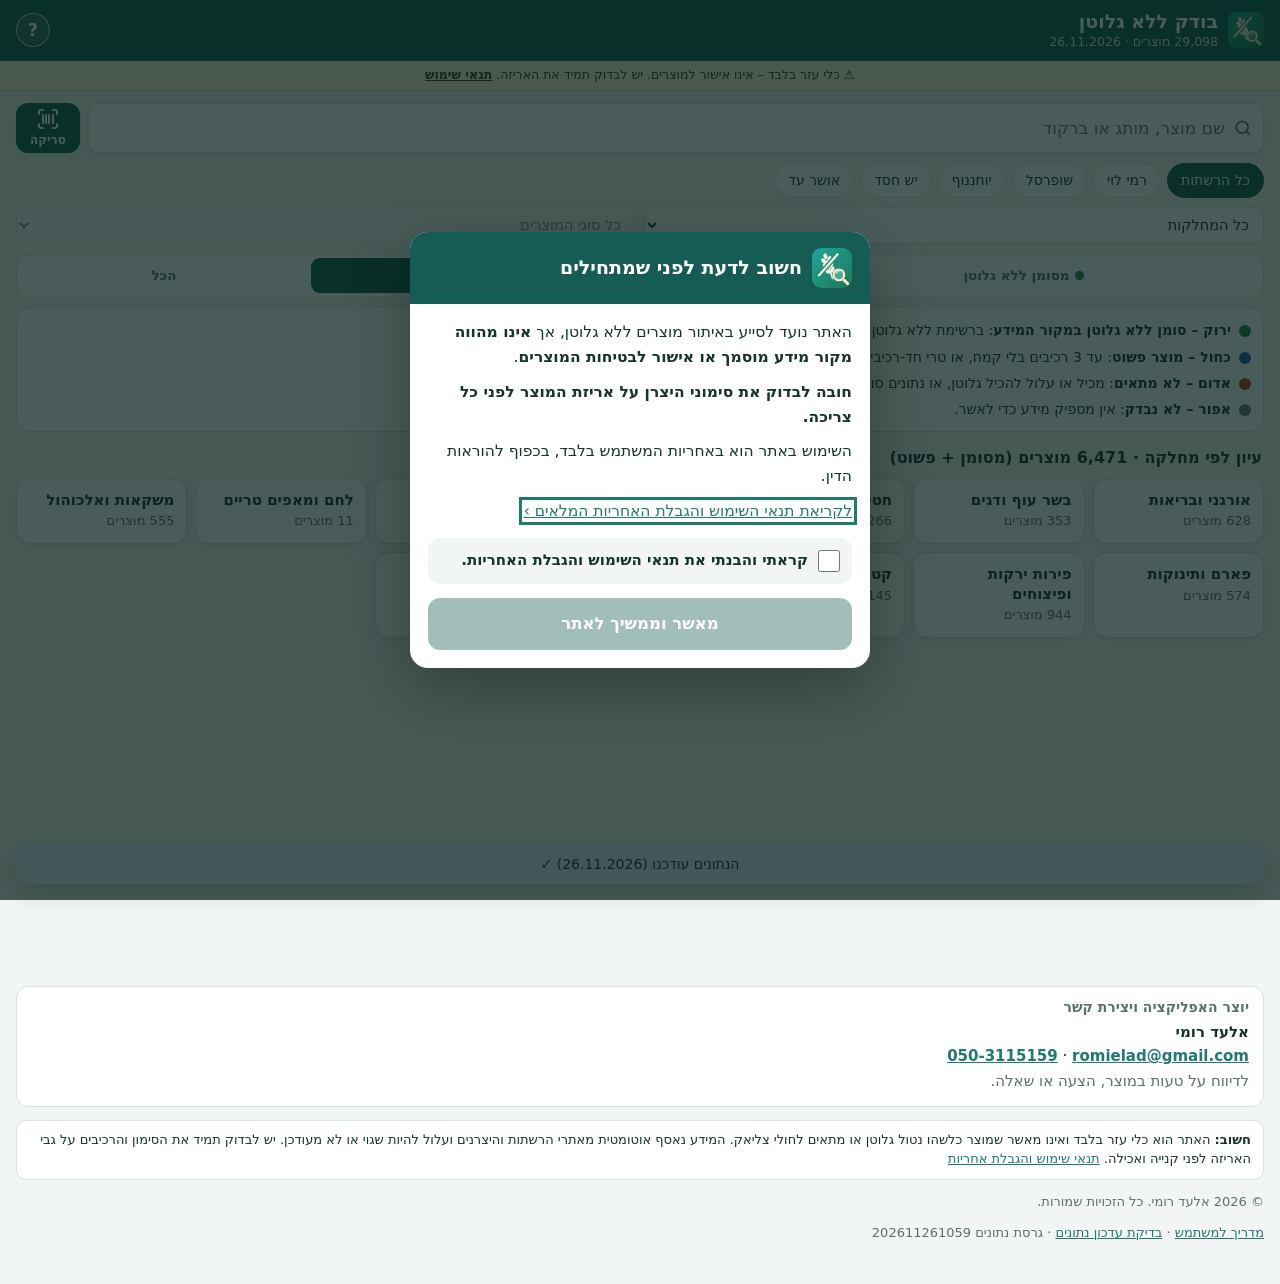
<file: index.html>
<!doctype html>
<html lang="he" dir="rtl">
<head>
<meta charset="utf-8">
<meta name="viewport" content="width=device-width, initial-scale=1, viewport-fit=cover">
<title>בודק ללא גלוטן</title>
<meta name="description" content="בדיקת מוצרים ללא גלוטן לחולי צליאק – רמי לוי, שופרסל, יוחננוף, יש חסד ואושר עד. עובד גם בלי אינטרנט.">
<meta name="theme-color" content="#155c54">
<link rel="manifest" href="manifest.webmanifest">
<link rel="icon" href="icons/icon.svg" type="image/svg+xml">
<link rel="apple-touch-icon" href="icons/icon-192.png">
<meta name="apple-mobile-web-app-capable" content="yes">
<meta name="apple-mobile-web-app-title" content="ללא גלוטן">
<link rel="stylesheet" href="styles.css">
</head>
<body>
<header class="top">
  <div class="brand">
    <svg class="logo" viewBox="0 0 64 64" aria-hidden="true"><use href="icons/icon.svg#mark"/></svg>
    <div>
      <h1>בודק ללא גלוטן</h1>
      <div id="dataInfo" class="data-info">טוען נתונים…</div>
    </div>
  </div>
  <div class="top-actions">
    <span id="netBadge" class="net" hidden>אופליין</span>
    <a class="help-btn" href="help.html" aria-label="מדריך למשתמש" title="מדריך למשתמש">?</a>
    <button id="installBtn" class="install-btn" type="button" hidden>
      <svg viewBox="0 0 24 24" aria-hidden="true"><path d="M12 3v12M7 10l5 5 5-5M5 21h14"/></svg>
      <span>התקנה</span>
    </button>
  </div>
</header>
<div class="aid-bar" role="note">⚠ כלי עזר בלבד – אינו אישור למוצרים. יש לבדוק תמיד את האריזה. <a href="terms.html">תנאי שימוש</a></div>
<div id="staleBanner" class="banner warn" hidden></div>
<div id="updateBanner" class="banner info" hidden></div>
<div class="search-wrap">
  <div class="searchbar">
    <svg class="ico" viewBox="0 0 24 24" aria-hidden="true"><circle cx="11" cy="11" r="7"/><path d="m20 20-3.5-3.5"/></svg>
    <input id="q" type="search" inputmode="search" autocomplete="off" enterkeyhint="search"
           placeholder="שם מוצר, מותג או ברקוד" aria-label="חיפוש מוצר" aria-autocomplete="list" aria-controls="suggest">
    <button id="clearQ" class="icon-btn" type="button" aria-label="ניקוי" hidden>✕</button>
  </div>
  <button id="scanBtn" class="scan-btn" type="button" aria-label="סריקת ברקוד">
    <svg viewBox="0 0 24 24" aria-hidden="true"><path d="M3 7V5a2 2 0 0 1 2-2h2M17 3h2a2 2 0 0 1 2 2v2M21 17v2a2 2 0 0 1-2 2h-2M7 21H5a2 2 0 0 1-2-2v-2"/><path d="M7 8v8M10 8v8M13 8v8M17 8v8"/></svg>
    <span>סריקה</span>
  </button>
  <ul id="suggest" class="suggest" role="listbox" hidden></ul>
</div>
<section class="filters" aria-label="סינון">
  <div class="chips" id="chainChips" role="group" aria-label="רשת"></div>
  <div class="selects">
    <select id="deptSel" aria-label="מחלקה"><option value="">כל המחלקות</option></select>
    <select id="groupSel" aria-label="סוג מוצר" disabled><option value="">כל סוגי המוצרים</option></select>
  </div>
  <div class="levels" id="levelSel" role="radiogroup" aria-label="אילו מוצרים להציג">
    <button type="button" role="radio" data-level="green"><span class="dot st-marked"></span>מסומן ללא גלוטן</button>
    <button type="button" role="radio" data-level="ok"><span class="dot st-marked"></span><span class="dot st-simple"></span>מסומן + פשוט</button>
    <button type="button" role="radio" data-level="all">הכל</button>
  </div>
</section>
<main id="main">
  <div id="home" class="home"></div>
  <div id="resultsHead" class="results-head" hidden></div>
  <ul id="results" class="results"></ul>
  <button id="more" class="more" type="button" hidden>הצג עוד</button>
</main>
<footer class="foot">
  <div class="contact" id="contact"><h3>יוצר האפליקציה ויצירת קשר</h3><p><b>אלעד רומי</b></p><p><a href="mailto:romielad@gmail.com">romielad@gmail.com</a> · <a href="tel:+972503115159" dir="ltr">050-3115159</a></p><p class="muted">לדיווח על טעות במוצר, הצעה או שאלה.</p></div>
  <p class="disclaimer"><strong>חשוב:</strong> האתר הוא כלי עזר בלבד ואינו מאשר שמוצר כלשהו נטול גלוטן או מתאים לחולי צליאק. המידע נאסף אוטומטית מאתרי הרשתות והיצרנים ועלול להיות שגוי או לא מעודכן. יש לבדוק תמיד את הסימון והרכיבים על גבי האריזה לפני קנייה ואכילה. <a class="link-btn" href="terms.html">תנאי שימוש והגבלת אחריות</a></p>
  <p class="muted">© 2026 אלעד רומי. כל הזכויות שמורות.</p>
  <p><a class="link-btn" href="help.html">מדריך למשתמש</a> · <button id="checkUpdate" class="link-btn" type="button">בדיקת עדכון נתונים</button> · <span id="version"></span></p>
</footer>
<dialog id="sheet" class="sheet" aria-labelledby="pName">
  <form method="dialog" class="sheet-close"><button aria-label="סגירה">✕</button></form>
  <div id="sheetBody"></div>
</dialog>
<div id="scanner" class="scanner" hidden role="dialog" aria-label="סריקת ברקוד">
  <video id="video" playsinline muted></video>
  <div class="frame" aria-hidden="true"><span></span></div>
  <div class="scan-top">
    <button id="scanClose" class="round" type="button" aria-label="סגירת הסריקה">✕</button>
    <div id="scanMsg" class="scan-msg">כוונו את המצלמה לברקוד</div>
  </div>
  <form id="manualForm" class="manual">
    <input id="manualCode" inputmode="numeric" pattern="[0-9]*" placeholder="או הקלידו ברקוד" aria-label="הקלדת ברקוד">
    <button type="submit">חיפוש</button>
  </form>
</div>
<template id="tplItem">
  <li class="item"><button type="button">
    <span class="strip"></span>
    <img class="thumb" alt="" loading="lazy" decoding="async">
    <span class="txt">
      <span class="nm"></span>
      <span class="meta"></span>
    </span>
    <span class="badge"></span>
  </button></li>
</template>
<dialog id="consent" class="consent" aria-labelledby="consentTitle">
  <div class="consent-head">
    <svg class="logo" viewBox="0 0 64 64" aria-hidden="true"><use href="icons/icon.svg#mark"/></svg>
    <h2 id="consentTitle">חשוב לדעת לפני שמתחילים</h2>
  </div>
  <div class="consent-body">
    <p>האתר נועד לסייע באיתור מוצרים ללא גלוטן, אך <b>אינו מהווה מקור מידע מוסמך או אישור לבטיחות המוצרים</b>.</p>
    <p><b>חובה לבדוק את סימוני היצרן על אריזת המוצר לפני כל צריכה.</b></p>
    <p>השימוש באתר הוא באחריות המשתמש בלבד, בכפוף להוראות הדין.</p>
    <p><a href="terms.html">לקריאת תנאי השימוש והגבלת האחריות המלאים ›</a></p>
    <label class="consent-check"><input type="checkbox" id="consentCheck"> <span>קראתי והבנתי את תנאי השימוש והגבלת האחריות.</span></label>
    <button id="consentBtn" class="consent-btn" type="button" disabled>מאשר וממשיך לאתר</button>
  </div>
</dialog>
<script src="lib/minisearch.min.js"></script>
<script src="app.js"></script>
</body>
</html>
</file>
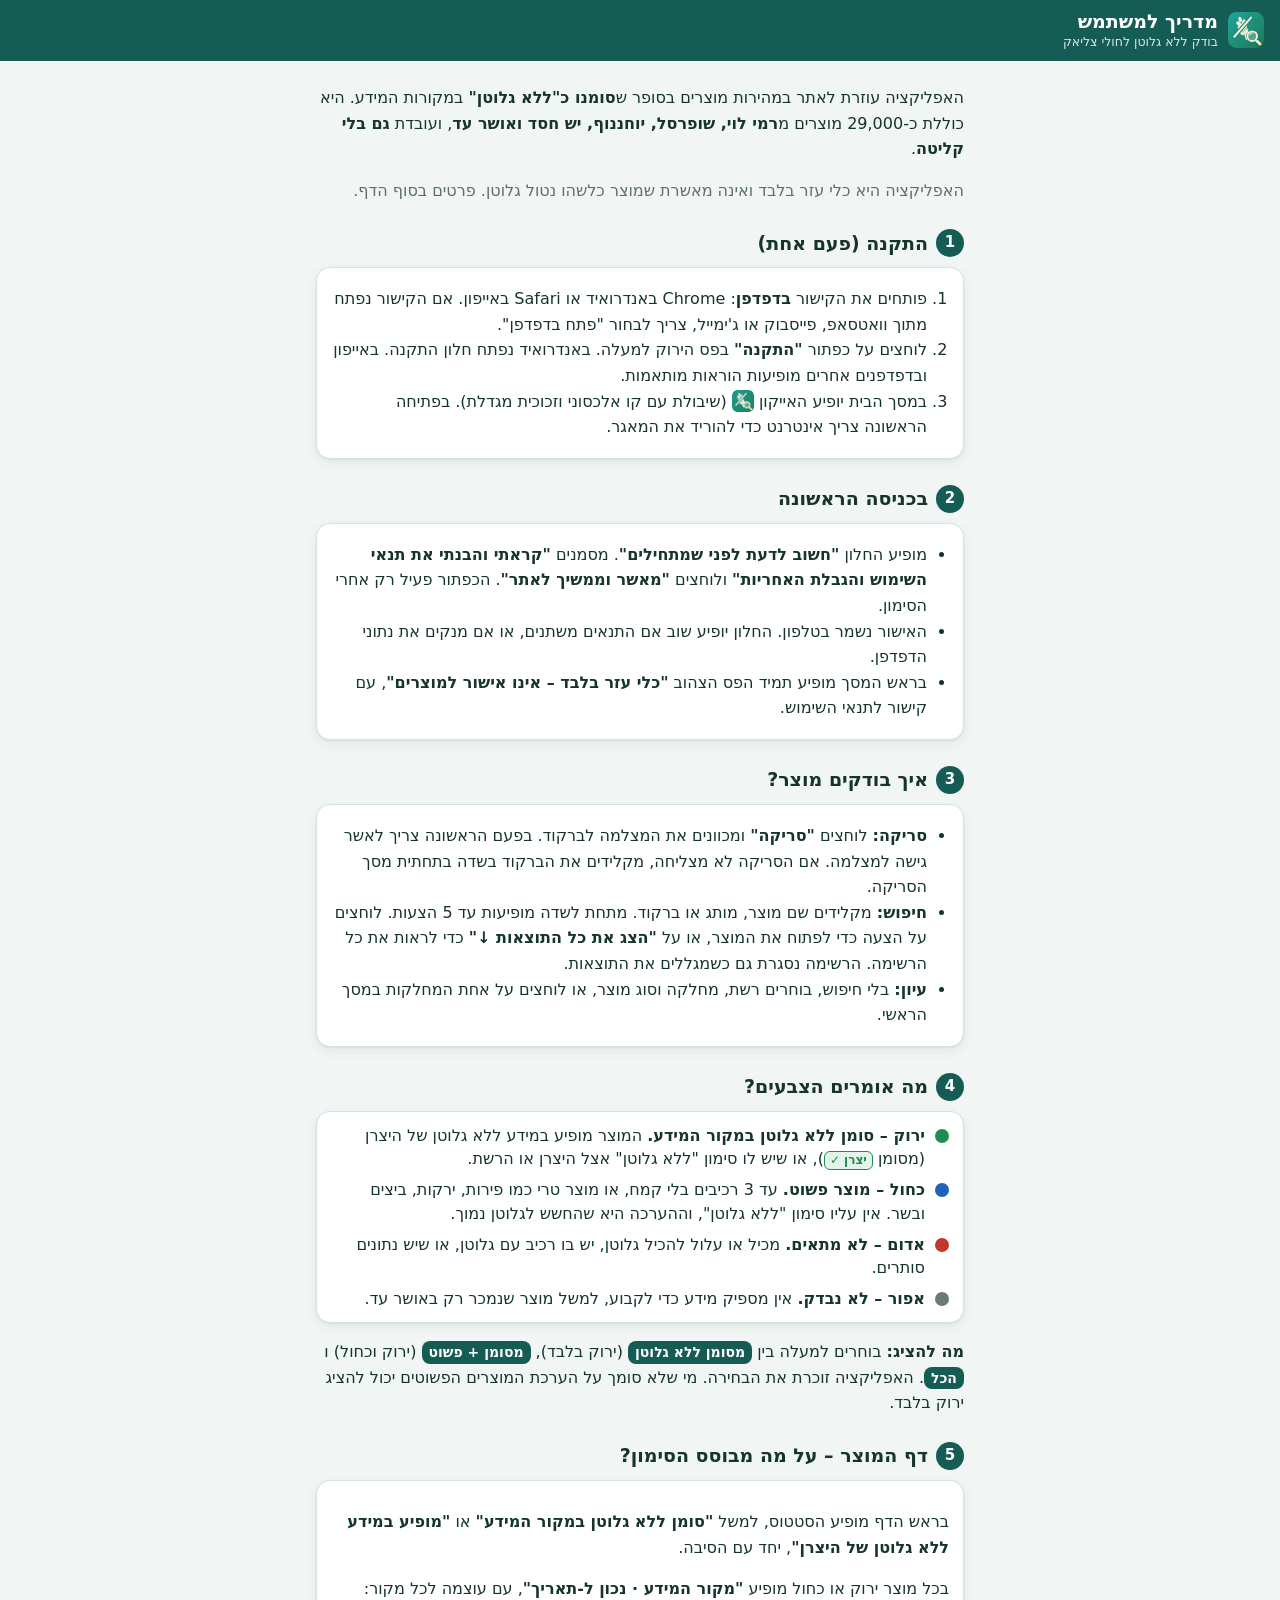
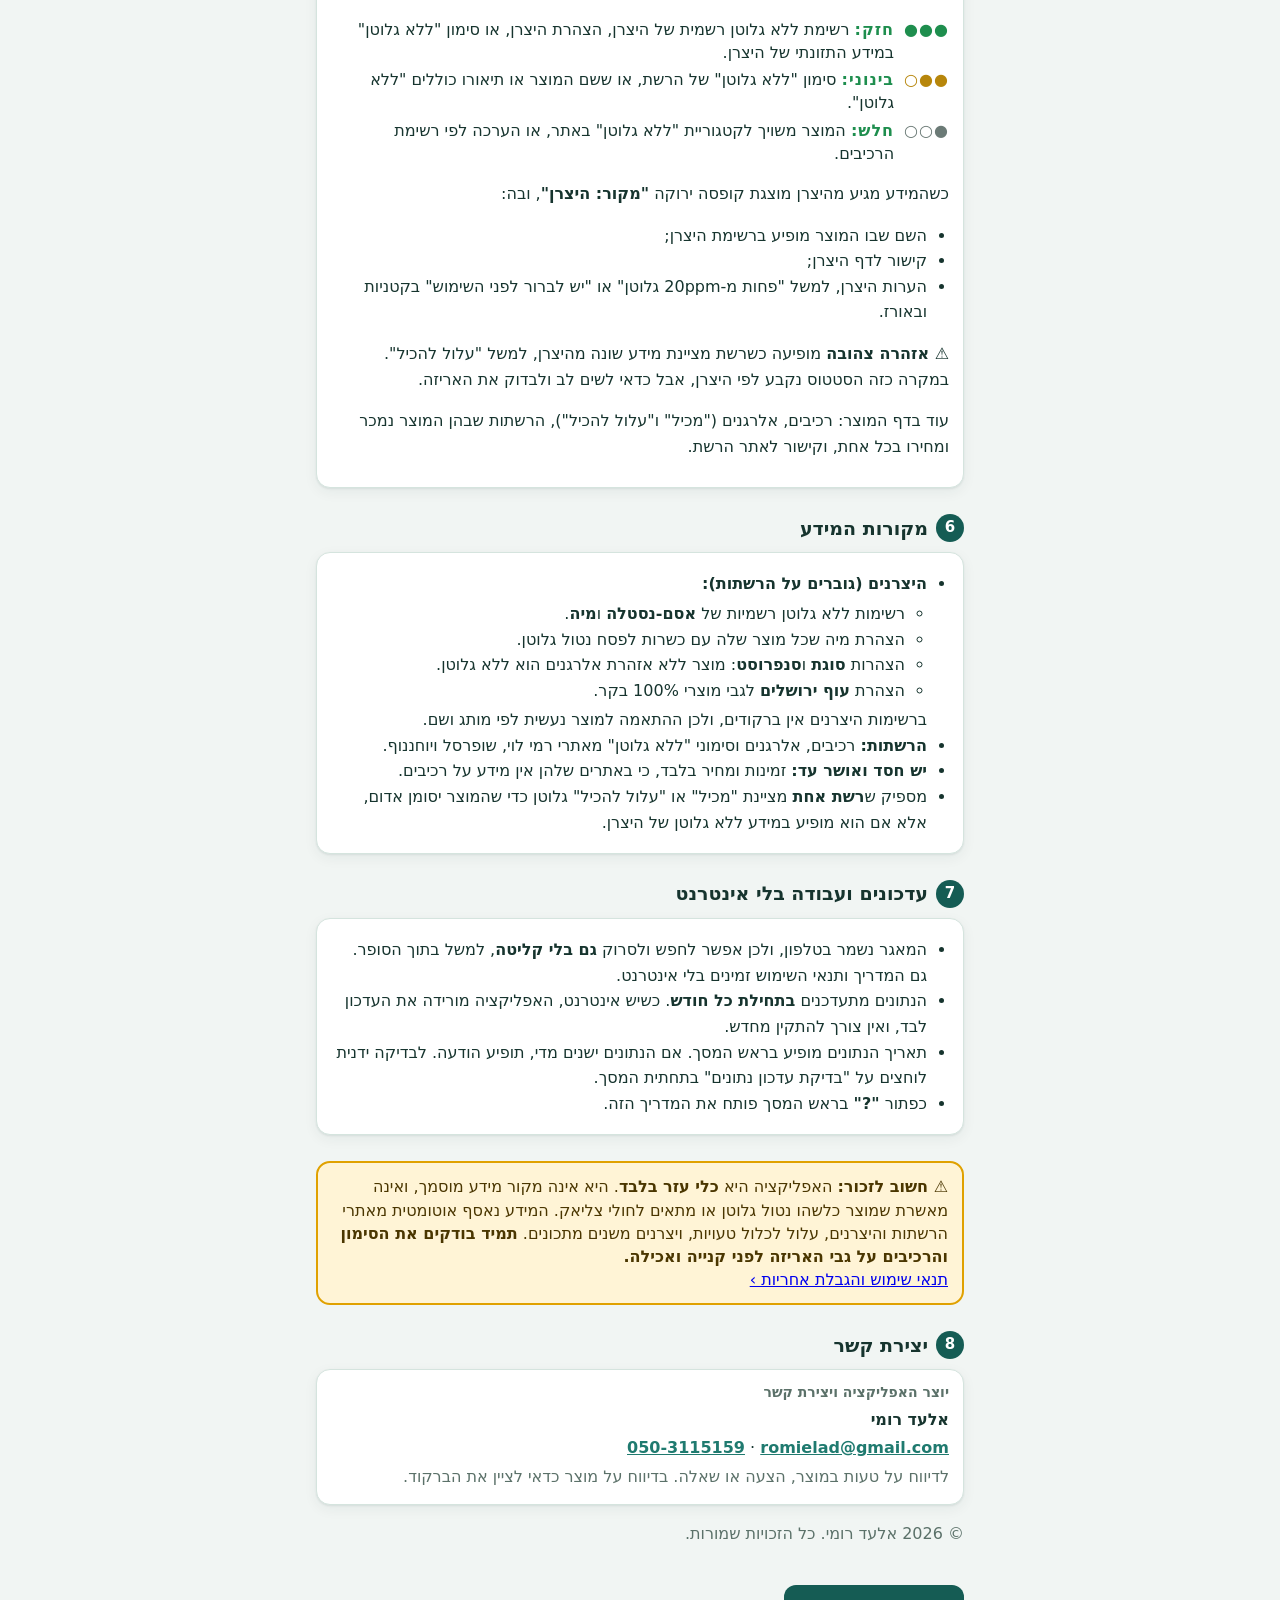
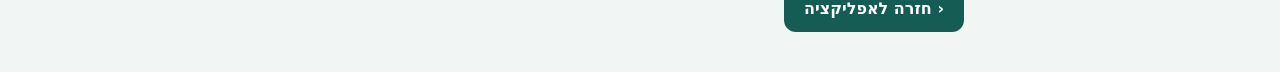
<file: help.html>
<!doctype html>
<html lang="he" dir="rtl">
<head>
<meta charset="utf-8">
<meta name="viewport" content="width=device-width, initial-scale=1, viewport-fit=cover">
<title>מדריך – בודק ללא גלוטן</title>
<meta name="description" content="איך משתמשים באפליקציית בודק ללא גלוטן לחולי צליאק: התקנה, סריקה, חיפוש, צבעים ומקור ההחלטה.">
<meta name="theme-color" content="#155c54">
<link rel="icon" href="icons/icon.svg" type="image/svg+xml">
<link rel="stylesheet" href="styles.css">
<style>
  .guide { max-width: 680px; margin: 0 auto; padding: 8px 16px 40px; }
  .guide h2 { font-size: 19px; margin: 26px 0 8px; display: flex; align-items: center; gap: 8px; }
  .guide h2 .n { flex: none; width: 28px; height: 28px; border-radius: 50%; background: var(--brand); color: #fff;
    display: grid; place-items: center; font-size: 15px; }
  .guide p, .guide li { font-size: 16px; line-height: 1.6; }
  .guide ol, .guide ul { padding-inline-start: 22px; margin: 6px 0; }
  .guide ul ul { margin: 4px 0; }
  .card { background: var(--surface); border: 1px solid var(--line); border-radius: 14px; padding: 12px 14px; margin: 10px 0; box-shadow: var(--shadow); }
  .colors { display: grid; gap: 8px; }
  .colors > div { display: grid; grid-template-columns: 14px 1fr; gap: 10px; align-items: start; }
  .colors .dot { width: 14px; height: 14px; border-radius: 50%; margin-top: 5px; background: var(--c); }
  .str { display: grid; grid-template-columns: auto 1fr; gap: 4px 10px; align-items: baseline; }
  .str b { color: var(--ok); letter-spacing: 1px; }
  .str b.m { color: #b7860b; } .str b.w { color: var(--unk); }
  .important { border: 2px solid #e0a100; background: #fff4d6; color: #4a3600; border-radius: 14px; padding: 12px 14px; margin-top: 26px; }
  @media (prefers-color-scheme: dark) { :root:not([data-theme="light"]) .important { background: #3a2e0c; color: #ffe7a3; } }
  .back { display: inline-flex; align-items: center; gap: 6px; margin-top: 22px; padding: 12px 20px; border-radius: 12px;
    background: var(--brand); color: #fff; text-decoration: none; font-weight: 700; }
  .tag { display: inline-block; font-size: 12px; font-weight: 700; color: var(--ok); background: var(--ok-bg);
    border: 1px solid var(--ok); border-radius: 6px; padding: 0 5px; }
  .seg { display: inline-block; background: var(--brand); color: #fff; border-radius: 8px; padding: 0 7px; font-size: 14px; font-weight: 600; }
</style>
</head>
<body>
<header class="top">
  <div class="brand">
    <svg class="logo" viewBox="0 0 64 64" aria-hidden="true"><use href="icons/icon.svg#mark"/></svg>
    <div><h1>מדריך למשתמש</h1><div class="data-info">בודק ללא גלוטן לחולי צליאק</div></div>
  </div>
</header>
<main class="guide">
  <p>האפליקציה עוזרת לאתר במהירות מוצרים בסופר ש<b>סומנו כ"ללא גלוטן"</b> במקורות המידע. היא כוללת כ-29,000 מוצרים מ<b>רמי לוי, שופרסל, יוחננוף, יש חסד ואושר עד</b>, ועובדת <b>גם בלי קליטה</b>.</p>
  <p class="muted">האפליקציה היא כלי עזר בלבד ואינה מאשרת שמוצר כלשהו נטול גלוטן. פרטים בסוף הדף.</p>
  <h2><span class="n">1</span>התקנה (פעם אחת)</h2>
  <div class="card">
    <ol>
      <li>פותחים את הקישור <b>בדפדפן</b>: Chrome באנדרואיד או Safari באייפון. אם הקישור נפתח מתוך וואטסאפ, פייסבוק או ג'ימייל, צריך לבחור "פתח בדפדפן".</li>
      <li>לוחצים על כפתור <b>"התקנה"</b> בפס הירוק למעלה. באנדרואיד נפתח חלון התקנה. באייפון ובדפדפנים אחרים מופיעות הוראות מותאמות.</li>
      <li>במסך הבית יופיע האייקון <img src="icons/icon-192.png" alt="" width="22" height="22" style="vertical-align:-5px;border-radius:5px"> (שיבולת עם קו אלכסוני וזכוכית מגדלת). בפתיחה הראשונה צריך אינטרנט כדי להוריד את המאגר.</li>
    </ol>
  </div>
  <h2><span class="n">2</span>בכניסה הראשונה</h2>
  <div class="card">
    <ul>
      <li>מופיע החלון <b>"חשוב לדעת לפני שמתחילים"</b>. מסמנים <b>"קראתי והבנתי את תנאי השימוש והגבלת האחריות"</b> ולוחצים <b>"מאשר וממשיך לאתר"</b>. הכפתור פעיל רק אחרי הסימון.</li>
      <li>האישור נשמר בטלפון. החלון יופיע שוב אם התנאים משתנים, או אם מנקים את נתוני הדפדפן.</li>
      <li>בראש המסך מופיע תמיד הפס הצהוב <b>"כלי עזר בלבד – אינו אישור למוצרים"</b>, עם קישור לתנאי השימוש.</li>
    </ul>
  </div>
  <h2><span class="n">3</span>איך בודקים מוצר?</h2>
  <div class="card">
    <ul>
      <li><b>סריקה:</b> לוחצים <b>"סריקה"</b> ומכוונים את המצלמה לברקוד. בפעם הראשונה צריך לאשר גישה למצלמה. אם הסריקה לא מצליחה, מקלידים את הברקוד בשדה בתחתית מסך הסריקה.</li>
      <li><b>חיפוש:</b> מקלידים שם מוצר, מותג או ברקוד. מתחת לשדה מופיעות עד 5 הצעות. לוחצים על הצעה כדי לפתוח את המוצר, או על <b>"הצג את כל התוצאות ↓"</b> כדי לראות את כל הרשימה. הרשימה נסגרת גם כשמגללים את התוצאות.</li>
      <li><b>עיון:</b> בלי חיפוש, בוחרים רשת, מחלקה וסוג מוצר, או לוחצים על אחת המחלקות במסך הראשי.</li>
    </ul>
  </div>
  <h2><span class="n">4</span>מה אומרים הצבעים?</h2>
  <div class="card colors">
    <div class="st-marked"><span class="dot"></span><span><b>ירוק – סומן ללא גלוטן במקור המידע.</b> המוצר מופיע במידע ללא גלוטן של היצרן (מסומן <span class="tag">יצרן ✓</span>), או שיש לו סימון "ללא גלוטן" אצל היצרן או הרשת.</span></div>
    <div class="st-simple"><span class="dot"></span><span><b>כחול – מוצר פשוט.</b> עד 3 רכיבים בלי קמח, או מוצר טרי כמו פירות, ירקות, ביצים ובשר. אין עליו סימון "ללא גלוטן", וההערכה היא שהחשש לגלוטן נמוך.</span></div>
    <div class="st-contains"><span class="dot"></span><span><b>אדום – לא מתאים.</b> מכיל או עלול להכיל גלוטן, יש בו רכיב עם גלוטן, או שיש נתונים סותרים.</span></div>
    <div class="st-unknown"><span class="dot"></span><span><b>אפור – לא נבדק.</b> אין מספיק מידע כדי לקבוע, למשל מוצר שנמכר רק באושר עד.</span></div>
  </div>
  <p><b>מה להציג:</b> בוחרים למעלה בין <span class="seg">מסומן ללא גלוטן</span> (ירוק בלבד), <span class="seg">מסומן + פשוט</span> (ירוק וכחול) ו<span class="seg">הכל</span>. האפליקציה זוכרת את הבחירה. מי שלא סומך על הערכת המוצרים הפשוטים יכול להציג ירוק בלבד.</p>
  <h2><span class="n">5</span>דף המוצר – על מה מבוסס הסימון?</h2>
  <div class="card">
    <p>בראש הדף מופיע הסטטוס, למשל <b>"סומן ללא גלוטן במקור המידע"</b> או <b>"מופיע במידע ללא גלוטן של היצרן"</b>, יחד עם הסיבה.</p>
    <p>בכל מוצר ירוק או כחול מופיע <b>"מקור המידע · נכון ל-תאריך"</b>, עם עוצמה לכל מקור:</p>
    <div class="str">
      <b>●●●</b><span><b>חזק:</b> רשימת ללא גלוטן רשמית של היצרן, הצהרת היצרן, או סימון "ללא גלוטן" במידע התזונתי של היצרן.</span>
      <b class="m">●●○</b><span><b>בינוני:</b> סימון "ללא גלוטן" של הרשת, או ששם המוצר או תיאורו כוללים "ללא גלוטן".</span>
      <b class="w">●○○</b><span><b>חלש:</b> המוצר משויך לקטגוריית "ללא גלוטן" באתר, או הערכה לפי רשימת הרכיבים.</span>
    </div>
    <p>כשהמידע מגיע מהיצרן מוצגת קופסה ירוקה <b>"מקור: היצרן"</b>, ובה:</p>
    <ul>
      <li>השם שבו המוצר מופיע ברשימת היצרן;</li>
      <li>קישור לדף היצרן;</li>
      <li>הערות היצרן, למשל "פחות מ-20ppm גלוטן" או "יש לברור לפני השימוש" בקטניות ובאורז.</li>
    </ul>
    <p><b>⚠ אזהרה צהובה</b> מופיעה כשרשת מציינת מידע שונה מהיצרן, למשל "עלול להכיל". במקרה כזה הסטטוס נקבע לפי היצרן, אבל כדאי לשים לב ולבדוק את האריזה.</p>
    <p>עוד בדף המוצר: רכיבים, אלרגנים ("מכיל" ו"עלול להכיל"), הרשתות שבהן המוצר נמכר ומחירו בכל אחת, וקישור לאתר הרשת.</p>
  </div>
  <h2><span class="n">6</span>מקורות המידע</h2>
  <div class="card">
    <ul>
      <li><b>היצרנים (גוברים על הרשתות):</b>
        <ul>
          <li>רשימות ללא גלוטן רשמיות של <b>אסם-נסטלה</b> ו<b>מיה</b>.</li>
          <li>הצהרת מיה שכל מוצר שלה עם כשרות לפסח נטול גלוטן.</li>
          <li>הצהרות <b>סוגת</b> ו<b>סנפרוסט</b>: מוצר ללא אזהרת אלרגנים הוא ללא גלוטן.</li>
          <li>הצהרת <b>עוף ירושלים</b> לגבי מוצרי 100% בקר.</li>
        </ul>
        ברשימות היצרנים אין ברקודים, ולכן ההתאמה למוצר נעשית לפי מותג ושם.</li>
      <li><b>הרשתות:</b> רכיבים, אלרגנים וסימוני "ללא גלוטן" מאתרי רמי לוי, שופרסל ויוחננוף.</li>
      <li><b>יש חסד ואושר עד:</b> זמינות ומחיר בלבד, כי באתרים שלהן אין מידע על רכיבים.</li>
      <li>מספיק ש<b>רשת אחת</b> מציינת "מכיל" או "עלול להכיל" גלוטן כדי שהמוצר יסומן אדום, אלא אם הוא מופיע במידע ללא גלוטן של היצרן.</li>
    </ul>
  </div>
  <h2><span class="n">7</span>עדכונים ועבודה בלי אינטרנט</h2>
  <div class="card">
    <ul>
      <li>המאגר נשמר בטלפון, ולכן אפשר לחפש ולסרוק <b>גם בלי קליטה</b>, למשל בתוך הסופר. גם המדריך ותנאי השימוש זמינים בלי אינטרנט.</li>
      <li>הנתונים מתעדכנים <b>בתחילת כל חודש</b>. כשיש אינטרנט, האפליקציה מורידה את העדכון לבד, ואין צורך להתקין מחדש.</li>
      <li>תאריך הנתונים מופיע בראש המסך. אם הנתונים ישנים מדי, תופיע הודעה. לבדיקה ידנית לוחצים על "בדיקת עדכון נתונים" בתחתית המסך.</li>
      <li>כפתור <b>"?"</b> בראש המסך פותח את המדריך הזה.</li>
    </ul>
  </div>
  <div class="important">
    <b>⚠️ חשוב לזכור:</b> האפליקציה היא <b>כלי עזר בלבד</b>. היא אינה מקור מידע מוסמך, ואינה מאשרת שמוצר כלשהו נטול גלוטן או מתאים לחולי צליאק. המידע נאסף אוטומטית מאתרי הרשתות והיצרנים, עלול לכלול טעויות, ויצרנים משנים מתכונים. <b>תמיד בודקים את הסימון והרכיבים על גבי האריזה לפני קנייה ואכילה.</b>
    <br><a href="terms.html">תנאי שימוש והגבלת אחריות ›</a>
  </div>
  <h2><span class="n">8</span>יצירת קשר</h2>
  <div class="card"><div class="contact" id="contact"><h3>יוצר האפליקציה ויצירת קשר</h3><p><b>אלעד רומי</b></p><p><a href="mailto:romielad@gmail.com">romielad@gmail.com</a> · <a href="tel:+972503115159" dir="ltr">050-3115159</a></p><p class="muted">לדיווח על טעות במוצר, הצעה או שאלה. בדיווח על מוצר כדאי לציין את הברקוד.</p></div></div>
  <p class="muted">© 2026 אלעד רומי. כל הזכויות שמורות.</p>
  <a class="back" href="./">‹ חזרה לאפליקציה</a>
</main>
</body>
</html>
</file>
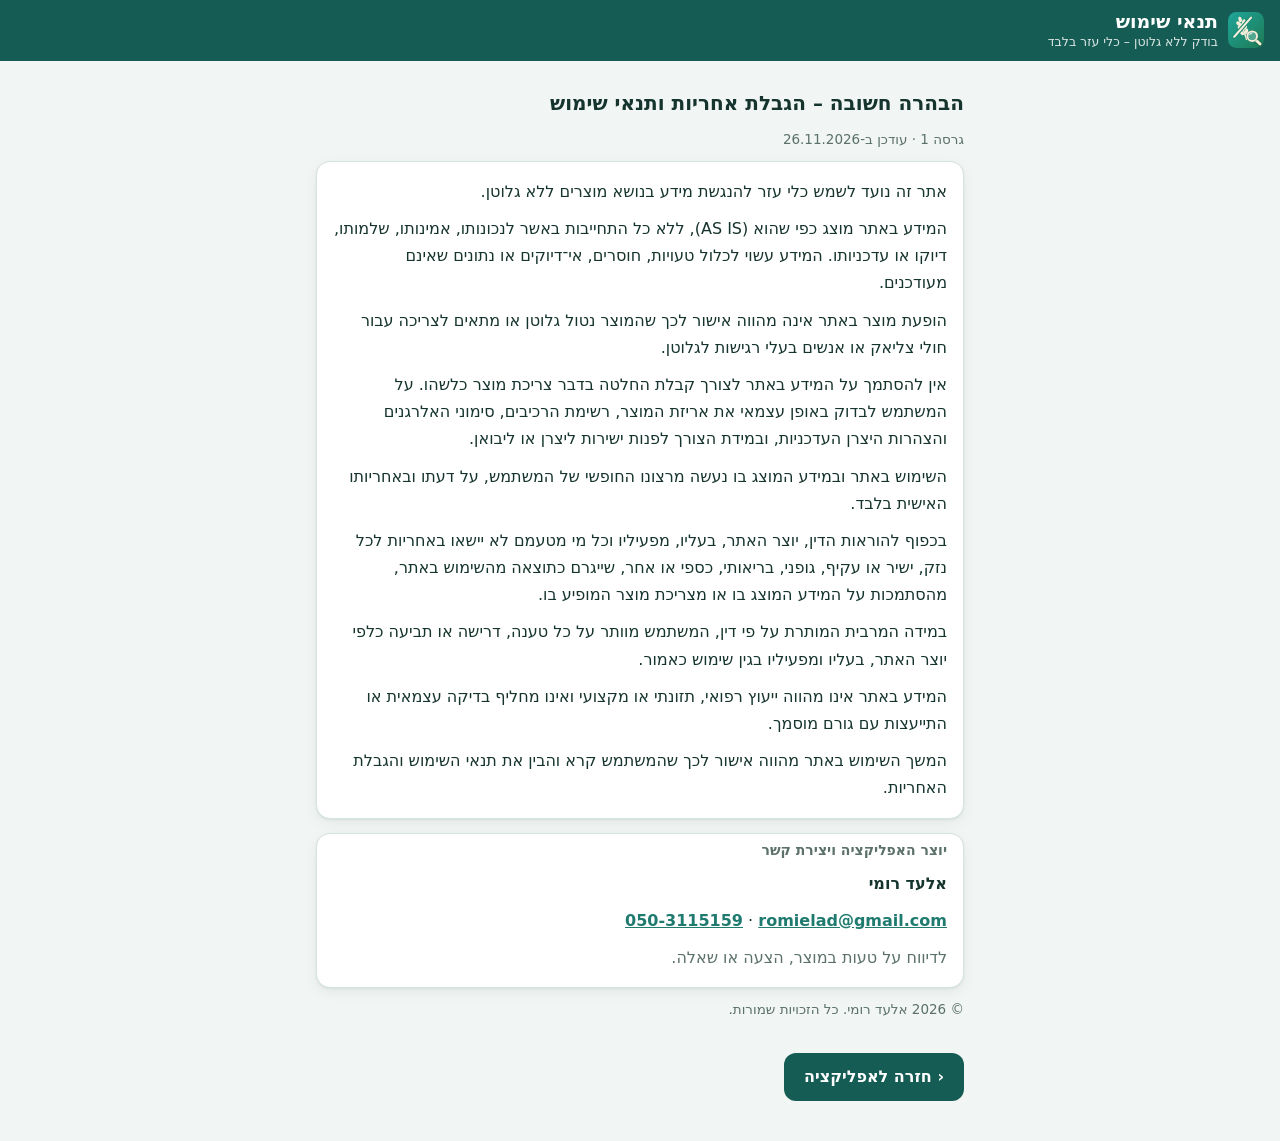
<file: terms.html>
<!doctype html>
<html lang="he" dir="rtl">
<head>
<meta charset="utf-8">
<meta name="viewport" content="width=device-width, initial-scale=1, viewport-fit=cover">
<title>תנאי שימוש – בודק ללא גלוטן</title>
<meta name="description" content="הבהרה חשובה – הגבלת אחריות ותנאי שימוש של בודק ללא גלוטן.">
<meta name="theme-color" content="#155c54">
<link rel="icon" href="icons/icon.svg" type="image/svg+xml">
<link rel="stylesheet" href="styles.css">
<style>
  .terms { max-width: 680px; margin: 0 auto; padding: 10px 16px 40px; }
  .terms h2 { font-size: 20px; margin: 18px 0 6px; }
  .terms p { font-size: 16px; line-height: 1.7; margin: 10px 0; }
  .terms .meta { color: var(--muted); font-size: 13.5px; }
  .terms .box { background: var(--surface); border: 1px solid var(--line); border-radius: 14px; padding: 6px 16px; box-shadow: var(--shadow); }
  .back { display: inline-flex; margin-top: 22px; padding: 12px 20px; border-radius: 12px; background: var(--brand); color: #fff; text-decoration: none; font-weight: 700; }
</style>
</head>
<body>
<header class="top">
  <div class="brand">
    <svg class="logo" viewBox="0 0 64 64" aria-hidden="true"><use href="icons/icon.svg#mark"/></svg>
    <div><h1>תנאי שימוש</h1><div class="data-info">בודק ללא גלוטן – כלי עזר בלבד</div></div>
  </div>
</header>
<main class="terms">
  <h2>הבהרה חשובה – הגבלת אחריות ותנאי שימוש</h2>
  <p class="meta">גרסה 1 · עודכן ב-26.11.2026</p>
  <div class="box">
    <p>אתר זה נועד לשמש כלי עזר להנגשת מידע בנושא מוצרים ללא גלוטן.</p>
    <p>המידע באתר מוצג כפי שהוא (AS IS), ללא כל התחייבות באשר לנכונותו, אמינותו, שלמותו, דיוקו או עדכניותו. המידע עשוי לכלול טעויות, חוסרים, אי־דיוקים או נתונים שאינם מעודכנים.</p>
    <p>הופעת מוצר באתר אינה מהווה אישור לכך שהמוצר נטול גלוטן או מתאים לצריכה עבור חולי צליאק או אנשים בעלי רגישות לגלוטן.</p>
    <p>אין להסתמך על המידע באתר לצורך קבלת החלטה בדבר צריכת מוצר כלשהו. על המשתמש לבדוק באופן עצמאי את אריזת המוצר, רשימת הרכיבים, סימוני האלרגנים והצהרות היצרן העדכניות, ובמידת הצורך לפנות ישירות ליצרן או ליבואן.</p>
    <p>השימוש באתר ובמידע המוצג בו נעשה מרצונו החופשי של המשתמש, על דעתו ובאחריותו האישית בלבד.</p>
    <p>בכפוף להוראות הדין, יוצר האתר, בעליו, מפעיליו וכל מי מטעמם לא יישאו באחריות לכל נזק, ישיר או עקיף, גופני, בריאותי, כספי או אחר, שייגרם כתוצאה מהשימוש באתר, מהסתמכות על המידע המוצג בו או מצריכת מוצר המופיע בו.</p>
    <p>במידה המרבית המותרת על פי דין, המשתמש מוותר על כל טענה, דרישה או תביעה כלפי יוצר האתר, בעליו ומפעיליו בגין שימוש כאמור.</p>
    <p>המידע באתר אינו מהווה ייעוץ רפואי, תזונתי או מקצועי ואינו מחליף בדיקה עצמאית או התייעצות עם גורם מוסמך.</p>
    <p>המשך השימוש באתר מהווה אישור לכך שהמשתמש קרא והבין את תנאי השימוש והגבלת האחריות.</p>
  </div>
  <div class="box" style="margin-top:14px"><div class="contact" id="contact"><h3>יוצר האפליקציה ויצירת קשר</h3><p><b>אלעד רומי</b></p><p><a href="mailto:romielad@gmail.com">romielad@gmail.com</a> · <a href="tel:+972503115159" dir="ltr">050-3115159</a></p><p class="muted">לדיווח על טעות במוצר, הצעה או שאלה.</p></div></div>
  <p class="meta">© 2026 אלעד רומי. כל הזכויות שמורות.</p>
  <a class="back" href="./">‹ חזרה לאפליקציה</a>
</main>
</body>
</html>
</file>
<file: styles.css>
/*! © 2026 אלעד רומי (romielad@gmail.com). כל הזכויות שמורות. אין להעתיק, לשכפל או לעשות שימוש בקוד ללא אישור בכתב. */
:root{--bg:#f1f5f3;--surface:#ffffff;--ink:#16342e;--muted:#5b7169;--line:#d5e4de;--brand:#155c54;--brand-2:#1f7a6f;--ok:#1e8e4e;--ok-bg:#e3f4ea;--simple:#1f63b6;--simple-bg:#e2edfa;--bad:#c0392b;--bad-bg:#fbe5e2;--unk:#6b7a76;--unk-bg:#eceff0;--shadow:0 1px 2px rgba(16,52,46,.08),0 4px 14px rgba(16,52,46,.06);--r:14px;color-scheme:light dark}@media (prefers-color-scheme:dark){:root:not([data-theme="light"]){--bg:#0f1a18;--surface:#17241f;--ink:#e5efeb;--muted:#9db2aa;--line:#284039;--brand:#3fb3a3;--brand-2:#5cc7b8;--ok:#4fcf86;--ok-bg:#173a27;--simple:#6aa8f2;--simple-bg:#172b45;--bad:#ff8576;--bad-bg:#42201c;--unk:#a3b1ad;--unk-bg:#24302d;--shadow:0 1px 2px rgba(0,0,0,.4)}}*{box-sizing:border-box}html{-webkit-text-size-adjust:100%;overflow-x:hidden}body{overflow-x:clip}body{margin:0;background:var(--bg);color:var(--ink);font:16px/1.45 system-ui,-apple-system,"Segoe UI","Rubik",Arial,sans-serif;padding-bottom:env(safe-area-inset-bottom)}button,input,select{font:inherit;color:inherit}[hidden]{display:none !important}.top{display:flex;align-items:center;justify-content:space-between;gap:12px;padding:calc(10px + env(safe-area-inset-top)) 16px 10px;background:var(--brand);color:#fff}.brand{display:flex;align-items:center;gap:10px;min-width:0}.logo{width:36px;height:36px;flex:none}h1{font-size:19px;margin:0;line-height:1.2}.brand>div{min-width:0}.data-info{font-size:12.5px;opacity:.85;white-space:nowrap;overflow:hidden;text-overflow:ellipsis}h1{white-space:nowrap}.top-actions{display:flex;align-items:center;gap:8px;flex:none}.help-btn{display:grid;place-items:center;width:34px;height:34px;border-radius:50%;flex:none;border:1.5px solid rgba(255,255,255,.7);background:rgba(255,255,255,.12);color:#fff;font-weight:800;font-size:17px;text-decoration:none}.install-btn{display:flex;align-items:center;gap:5px;border:1.5px solid rgba(255,255,255,.7);background:rgba(255,255,255,.12);color:#fff;border-radius:99px;padding:6px 12px;font-size:14px;font-weight:700;cursor:pointer}.install-btn svg{width:18px;height:18px;fill:none;stroke:currentColor;stroke-width:2.2;stroke-linecap:round;stroke-linejoin:round}.steps{margin:8px 0 0;padding-inline-start:22px;display:grid;gap:8px;font-size:15px}.steps b{color:var(--brand-2)}.net{background:#f3c14b;color:#3a2b00;font-size:12px;font-weight:700;padding:3px 9px;border-radius:99px}.banner{margin:10px 16px 0;padding:10px 12px;border-radius:10px;font-size:14px}#updateBanner{position:fixed;z-index:60;inset-inline:16px;bottom:calc(16px + env(safe-area-inset-bottom));margin:0;box-shadow:0 8px 24px rgba(0,0,0,.18);text-align:center;animation:toast-in .2s ease-out}@keyframes toast-in{from{transform:translateY(12px);opacity:0}}.banner.warn{background:#fff4d6;color:#5c4400}.banner.info{background:var(--simple-bg);color:var(--ink)}.banner button{margin-inline-start:8px}.search-wrap{position:sticky;top:0;z-index:20;display:flex;gap:8px;padding:12px 16px 8px;background:var(--bg)}.searchbar{flex:1;display:flex;align-items:center;gap:6px;min-width:0;background:var(--surface);border:1.5px solid var(--line);border-radius:12px;padding:0 10px;box-shadow:var(--shadow)}.searchbar:focus-within{border-color:var(--brand-2)}.ico{width:20px;height:20px;fill:none;stroke:var(--muted);stroke-width:2;flex:none}#q{flex:1;min-width:0;border:0;outline:0;background:transparent;padding:12px 2px;font-size:17px}#q::-webkit-search-cancel-button{display:none}.icon-btn{border:0;background:none;padding:6px;color:var(--muted);cursor:pointer}.scan-btn{flex:none;display:flex;flex-direction:column;align-items:center;justify-content:center;gap:1px;width:64px;border:0;border-radius:12px;background:var(--brand);color:#fff;cursor:pointer;font-size:12px;font-weight:600;box-shadow:var(--shadow)}.scan-btn svg{width:24px;height:24px;fill:none;stroke:currentColor;stroke-width:2;stroke-linecap:round}.scan-btn:active{transform:scale(.97)}.suggest{position:absolute;top:calc(100% - 4px);inset-inline:16px;margin:0;padding:4px 0;list-style:none;background:var(--surface);border:1px solid var(--line);border-radius:12px;box-shadow:0 10px 30px rgba(0,0,0,.15);max-height:min(46vh,320px);overflow:auto;overscroll-behavior:contain}.suggest li{display:flex;align-items:center;gap:10px;padding:9px 12px;cursor:pointer;font-size:15px}.suggest li.s-all{justify-content:center;font-weight:700;color:var(--brand-2);border-top:1px solid var(--line);background:var(--bg)}.suggest li[aria-selected="true"],.suggest li:hover{background:var(--bg)}.suggest .dot{width:10px;height:10px;border-radius:50%;flex:none}.suggest .s-name{flex:1;min-width:0;overflow:hidden;text-overflow:ellipsis;white-space:nowrap}.suggest mark{background:none;color:var(--brand-2);font-weight:700}.suggest .s-sub{color:var(--muted);font-size:12.5px;flex:none}.filters{padding:0 16px 6px}.chips{display:flex;gap:6px;overflow-x:auto;padding:2px 0 8px;scrollbar-width:none}.chips::-webkit-scrollbar{display:none}.chip{flex:none;border:1.5px solid var(--line);background:var(--surface);border-radius:99px;padding:6px 13px;font-size:14px;cursor:pointer;white-space:nowrap}.chip[aria-pressed="true"]{background:var(--brand);border-color:var(--brand);color:#fff}.selects{display:grid;grid-template-columns:1fr 1fr;gap:8px}select{width:100%;min-width:0;padding:9px 10px;border:1.5px solid var(--line);border-radius:10px;background:var(--surface);font-size:14.5px}select:disabled{opacity:.55}.levels{display:grid;grid-template-columns:1.15fr 1.15fr .7fr;margin-top:10px;background:var(--surface);border:1.5px solid var(--line);border-radius:12px;padding:3px;gap:3px}.levels button{display:flex;align-items:center;justify-content:center;gap:5px;border:0;border-radius:9px;background:transparent;padding:8px 4px;font-size:13.5px;font-weight:600;cursor:pointer;color:var(--muted)}.levels button[aria-checked="true"]{background:var(--brand);color:#fff}.levels .dot{width:9px;height:9px;border-radius:50%;flex:none;background:var(--c);box-shadow:0 0 0 1.5px #fff}.mfr-tag{display:inline-block;font-size:11px;font-weight:700;color:var(--ok);background:var(--ok-bg);border:1px solid var(--ok);border-radius:6px;padding:0 5px;margin-inline-start:6px;vertical-align:1px}.src-list{list-style:none;margin:4px 0 0;padding:0;display:grid;gap:6px}.src-list li{display:flex;gap:8px;align-items:flex-start;font-size:14px;background:var(--bg);border-radius:10px;padding:8px 10px}.strength{flex:none;display:flex;flex-direction:column;align-items:center;min-width:46px;font-size:11px;color:var(--muted)}.strength b{letter-spacing:1px;font-size:13px;color:var(--ok)}.strength.l2 b{color:#b7860b}.strength.l3 b{color:var(--unk)}.mfr-box{margin-top:14px;border:2px solid var(--ok);background:var(--ok-bg);border-radius:12px;padding:10px 12px;font-size:14.5px}.mfr-box h3{margin:0 0 4px;font-size:14px;color:var(--ok)}.mfr-box a{color:var(--brand-2);font-size:13px}.warn-box{margin-top:12px;border:2px solid #e0a100;background:#fff4d6;color:#4a3600;border-radius:12px;padding:10px 12px;font-size:14px}@media (prefers-color-scheme:dark){:root:not([data-theme="light"]) .warn-box{background:#3a2e0c;color:#ffe7a3}}.note-box{margin-top:8px;font-size:13.5px;color:var(--ink)}main{padding:4px 16px 16px;min-height:75vh;min-height:75dvh}.results-head{color:var(--muted);font-size:14px;margin:6px 2px 8px}.results{list-style:none;margin:0;padding:0;display:grid;grid-template-columns:minmax(0,1fr);gap:8px}.item{min-width:0}.item button{width:100%;display:flex;align-items:center;gap:10px;text-align:start;cursor:pointer;background:var(--surface);border:1px solid var(--line);border-radius:var(--r);padding:8px 10px 8px 12px;position:relative;overflow:hidden;box-shadow:var(--shadow)}.item .strip{position:absolute;inset-block:0;inset-inline-start:0;width:5px}.item .thumb{width:48px;height:48px;object-fit:contain;border-radius:8px;background:#fff;flex:none}.item .thumb.noimg{visibility:hidden}.item .txt{flex:1;min-width:0;display:flex;flex-direction:column}.item .nm{font-weight:600;line-height:1.3;display:-webkit-box;-webkit-line-clamp:2;-webkit-box-orient:vertical;overflow:hidden}.item .meta{color:var(--muted);font-size:12.5px;white-space:nowrap;overflow:hidden;text-overflow:ellipsis}.badge{flex:none;font-size:12px;font-weight:700;padding:4px 8px;border-radius:8px;max-width:110px;text-align:center;line-height:1.25}.st-marked{--c:var(--ok);--cb:var(--ok-bg)}.st-simple{--c:var(--simple);--cb:var(--simple-bg)}.st-conflict,.st-contains,.st-may_contain,.st-not_gf{--c:var(--bad);--cb:var(--bad-bg)}.st-unknown{--c:var(--unk);--cb:var(--unk-bg)}.strip,.dot{background:var(--c)}.badge{color:var(--c);background:var(--cb)}.more{display:block;margin:14px auto 0;padding:10px 22px;border-radius:10px;border:1.5px solid var(--brand-2);background:transparent;color:var(--brand-2);font-weight:600;cursor:pointer}.home h2{font-size:16px;margin:14px 2px 8px}.legend{display:grid;gap:6px;background:var(--surface);border:1px solid var(--line);border-radius:var(--r);padding:12px;font-size:14px}.legend div{display:flex;gap:8px;align-items:flex-start}.legend .dot{width:12px;height:12px;border-radius:50%;margin-top:5px;flex:none}.tiles{display:grid;grid-template-columns:repeat(auto-fill,minmax(min(150px,100%),1fr));gap:8px}.tile{display:flex;flex-direction:column;align-items:flex-start;gap:2px;text-align:start;cursor:pointer;background:var(--surface);border:1px solid var(--line);border-radius:var(--r);padding:12px;box-shadow:var(--shadow)}.tile b{font-size:15px;line-height:1.3}.tile span{color:var(--muted);font-size:13px}.empty{text-align:center;color:var(--muted);padding:30px 10px}.empty b{display:block;color:var(--ink);font-size:17px;margin-bottom:6px}.foot{padding:8px 16px 28px;color:var(--muted);font-size:13px}.disclaimer{background:var(--surface);border:1px solid var(--line);border-radius:10px;padding:10px 12px;color:var(--ink)}.link-btn{border:0;background:none;color:var(--brand-2);text-decoration:underline;padding:0;cursor:pointer;font-size:13px}.sheet{width:min(640px,100%);max-height:92vh;margin:auto auto 0;padding:0;border:0;border-radius:20px 20px 0 0;background:var(--surface);color:var(--ink)}@media (min-width:700px){.sheet{margin:auto;border-radius:20px}}.sheet::backdrop{background:rgba(5,20,17,.55)}.sheet-close{position:sticky;top:0;float:left;margin:10px;z-index:2}.sheet-close button{width:36px;height:36px;border-radius:50%;border:0;background:var(--bg);cursor:pointer;font-size:16px}.verdict{padding:22px 18px 16px;background:var(--cb);color:var(--c)}.verdict .v-title{font-size:22px;font-weight:800;display:flex;align-items:center;gap:8px}.verdict .v-reason{color:var(--ink);font-size:14.5px;margin-top:4px}.verdict .v-detail{color:var(--ink);font-size:13.5px;margin-top:4px;opacity:.85}.p-body{padding:14px 18px 22px}.p-head{display:flex;gap:12px;align-items:flex-start}.p-head img{width:88px;height:88px;object-fit:contain;background:#fff;border-radius:10px;border:1px solid var(--line);flex:none}#pName{font-size:19px;margin:0 0 4px;line-height:1.3}.p-sub{color:var(--muted);font-size:13.5px}.p-sec{margin-top:16px}.p-sec h3{font-size:13px;color:var(--muted);margin:0 0 4px;font-weight:600;letter-spacing:.02em}.p-sec p{margin:0;font-size:14.5px}.prices{display:grid;gap:6px;margin:0;padding:0;list-style:none}.prices li{display:flex;justify-content:space-between;gap:8px;align-items:center;background:var(--bg);padding:8px 10px;border-radius:10px;font-size:14.5px}.prices a{color:var(--brand-2);font-size:13px}.p-warn{margin-top:18px;font-size:13px;color:var(--muted);border-top:1px solid var(--line);padding-top:10px}.chain-verdicts{font-size:13px;color:var(--muted)}.scanner{position:fixed;inset:0;z-index:100;background:#000}.scanner video{width:100%;height:100%;object-fit:cover}.frame{position:absolute;inset:0;display:grid;place-items:center;pointer-events:none}.frame span{width:min(78vw,360px);height:min(36vw,170px);border:3px solid rgba(255,255,255,.9);border-radius:16px;box-shadow:0 0 0 9999px rgba(0,0,0,.45)}.scan-top{position:absolute;top:calc(12px + env(safe-area-inset-top));inset-inline:12px;display:flex;align-items:center;gap:10px}.round{width:44px;height:44px;border-radius:50%;border:0;background:rgba(255,255,255,.92);color:#000;font-size:18px;cursor:pointer;flex:none}.scan-msg{flex:1;color:#fff;background:rgba(0,0,0,.5);padding:8px 12px;border-radius:10px;font-size:14.5px;text-align:center}.manual{position:absolute;bottom:calc(18px + env(safe-area-inset-bottom));inset-inline:16px;display:flex;gap:8px}.manual input{flex:1;min-width:0;padding:12px;border-radius:12px;border:0;font-size:17px;background:#fff;color:#000}.manual button{padding:0 18px;border-radius:12px;border:0;background:var(--brand-2);color:#fff;font-weight:700}:focus-visible{outline:3px solid var(--brand-2);outline-offset:2px}.aid-bar{background:#fff4d6;color:#4a3600;font-size:12.5px;line-height:1.35;padding:6px 16px;text-align:center;border-bottom:1px solid #f0d58a}.aid-bar a{color:inherit;font-weight:700}@media (prefers-color-scheme:dark){:root:not([data-theme="light"]) .aid-bar{background:#3a2e0c;color:#ffe7a3;border-color:#5a4612}}.consent{width:min(460px,calc(100% - 32px));padding:0;border:0;border-radius:18px;background:var(--surface);color:var(--ink);box-shadow:0 20px 60px rgba(0,0,0,.3)}.consent::backdrop{background:rgba(5,30,26,.72)}.consent-head{display:flex;align-items:center;gap:10px;padding:16px 18px;background:var(--brand);color:#fff}.consent-head .logo{width:40px;height:40px;flex:none}.consent-head h2{margin:0;font-size:19px}.consent-body{padding:6px 18px 18px}.consent-body p{font-size:15.5px;line-height:1.6;margin:10px 0}.consent-body a{color:var(--brand-2)}.consent-check{display:flex;gap:10px;align-items:flex-start;margin:14px 0;padding:12px;border-radius:12px;background:var(--bg);font-size:15px;font-weight:600;cursor:pointer}.consent-check input{width:22px;height:22px;margin:0;flex:none;accent-color:var(--brand)}.consent-btn{width:100%;padding:14px;border:0;border-radius:12px;background:var(--brand);color:#fff;font-size:16.5px;font-weight:800;cursor:pointer}.consent-btn:disabled{opacity:.4;cursor:not-allowed}.contact{background:var(--surface);border:1px solid var(--line);border-radius:12px;padding:10px 14px;margin-bottom:10px;color:var(--ink)}.card .contact,.box .contact{border:0;padding:0;margin:0;background:none}.contact h3{margin:0 0 4px;font-size:14px;color:var(--muted)}.contact p{margin:3px 0;font-size:15px}.contact a{color:var(--brand-2);font-weight:600}.muted{color:var(--muted);font-size:13px}
</file>
